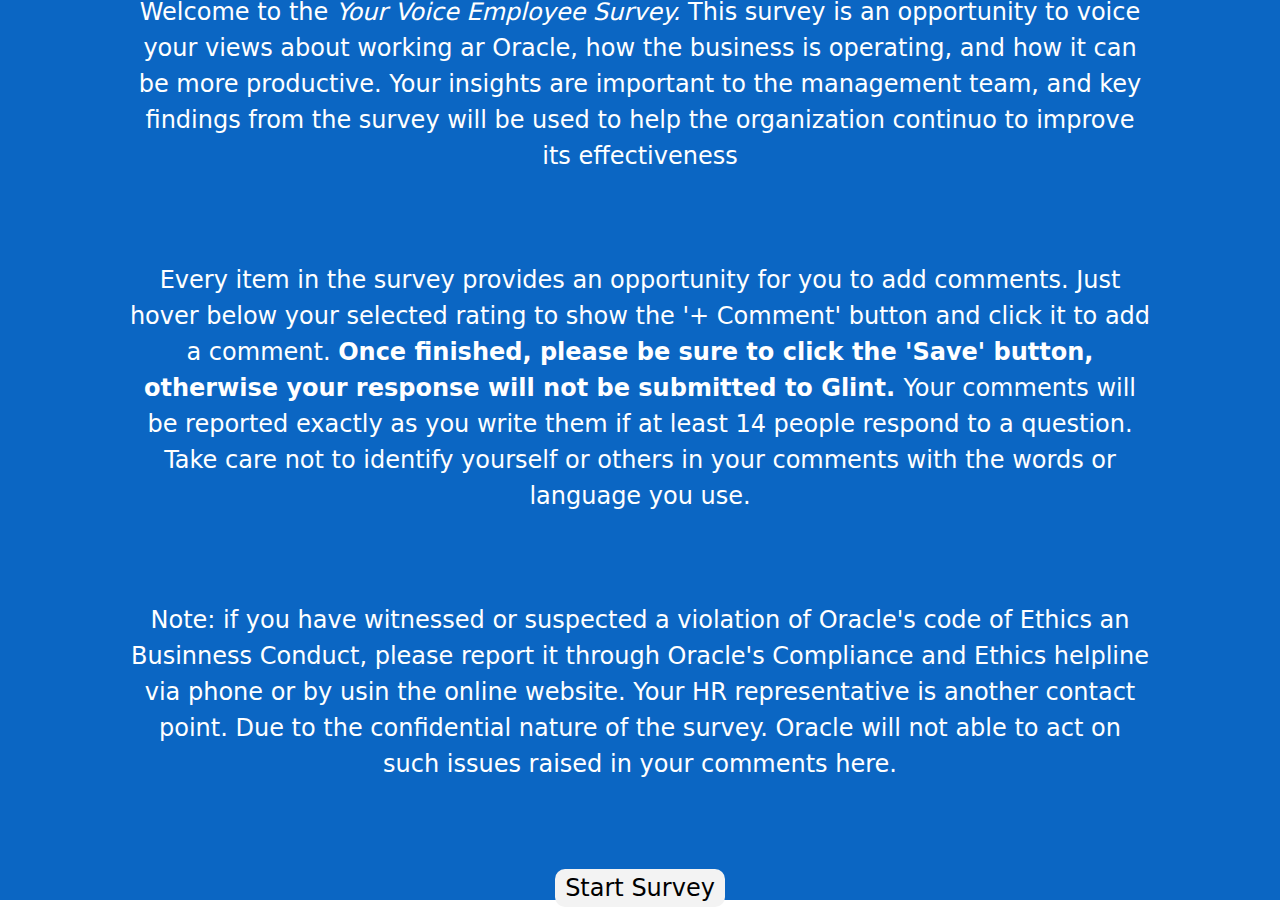
<file: index.html>
<!DOCTYPE html>
<html lang="en">

<head>
	<meta charset="UTF-8">
	<meta http-equiv="X-UA-Compatible" content="IE=edge">
	<meta name="viewport" content="width=device-width, initial-scale=1.0">
	<title>Your Voice</title>
	<link rel="stylesheet" href="../src/libs/bootstrap/bootstrap.min.css">
	<link rel="stylesheet" href="./src/css/styles.css">
</head>

<body>
	<div class="question-container">
		<div class="question" id="question-0">
			<p>Welcome to the <i>Your Voice Employee Survey.</i> This survey is an opportunity to voice your views about
				working ar Oracle, how the business is operating, and how it can be more productive. Your insights are
				important to the management team, and key findings from the survey will be used to help the organization
				continuo to improve its effectiveness</p> <br> <br>

			<p>Every item in the survey provides an opportunity for you to add comments. Just hover below your selected
				rating to show the '+ Comment' button and click it to add a comment. <strong>
					Once finished, please be sure to click
					the 'Save' button, otherwise your response will not be submitted to Glint.
				</strong>Your comments will be reported exactly as you write them if at least 14 people respond to a
				question. Take care not to identify yourself or others in your comments with the words or language you
				use.
			</p> <br> <br>
			<p>
				Note: if you have witnessed or suspected a violation of Oracle's code of Ethics an Businness Conduct,
				please
				report it through Oracle's Compliance and Ethics helpline via phone or by usin the online website. Your
				HR
				representative is another contact point. Due to the confidential nature of the survey. Oracle will not
				able
				to act on such issues raised in your comments here.
			</p>
			<br><br>
			<a href="./survey/index.html" id="button-start">Start Survey</a>
		</div>
	</div>
	<script src="../src/libs/jquery/jquery.min.js"></script>
	<script src="../src/libs/bootstrap/bootstrap.min.js"></script>
	<script src="../src/libs/bootstrap/bundle.min.js"></script>
</body>

</html>
</file>
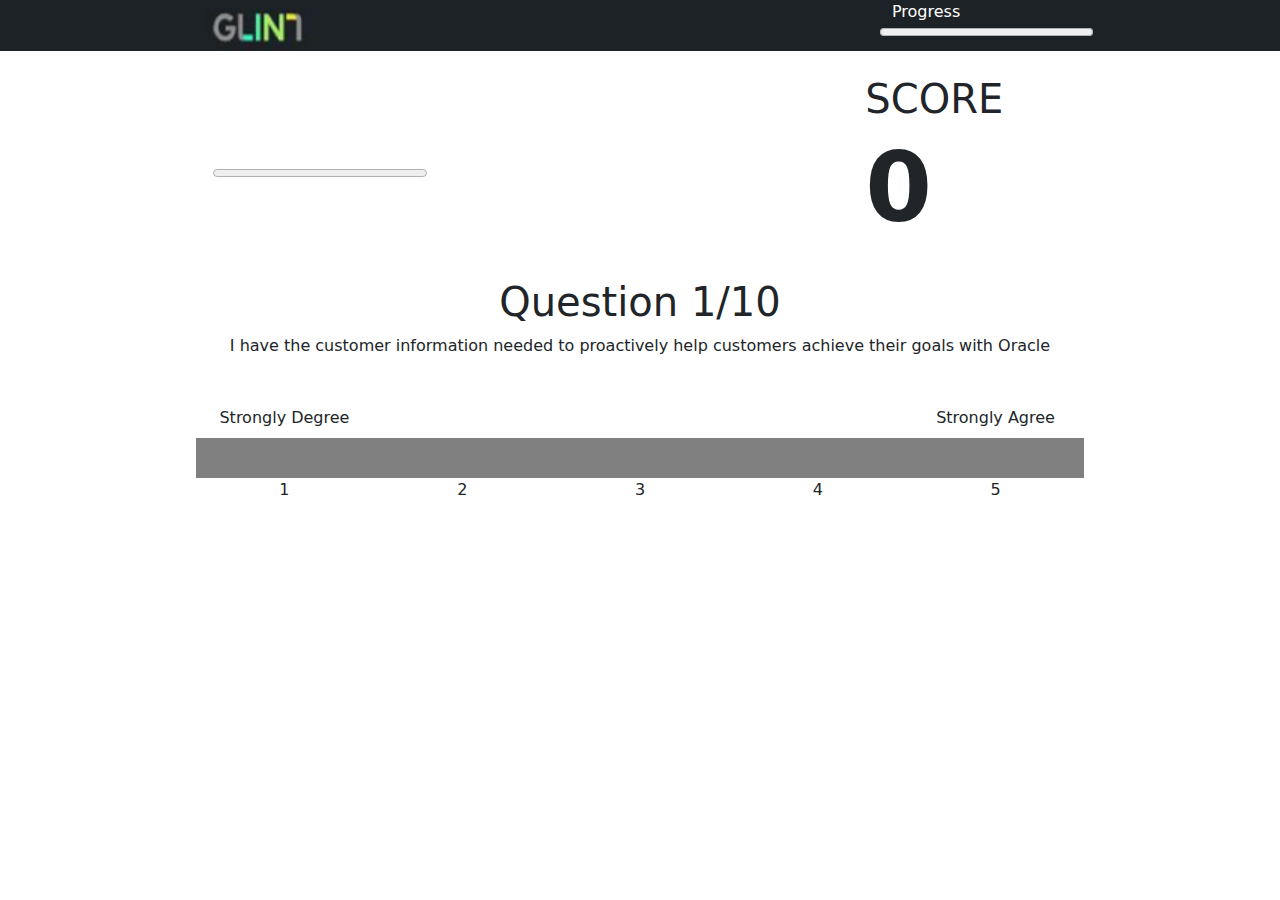
<file: survey/index.html>
<!DOCTYPE html>
<html lang="en">

<head>
	<meta charset="UTF-8">
	<meta http-equiv="X-UA-Compatible" content="IE=edge">
	<meta name="viewport" content="width=device-width, initial-scale=1.0">
	<title>Survey</title>
	<link rel="stylesheet" href="../src/libs/bootstrap/bootstrap.min.css">
	<link rel="stylesheet" href="../src/css/styles.css">
</head>

<body>
	<div class="container-fluid">
		<navbar class="row justify-content-around">
			<div class="col-3">
				<div class="row">
					<img src="../src/img/logo.png" alt="" id="logo">
				</div>
			</div>
			<div class="col-2">
				<div class="row">
					<span style="color: #fff;">Progress</span>
					<progress max="100" value="0" id="pb-navbar"> </progress>
				</div>
			</div>
		</navbar>
		<main class="row">
			<div class="col-12">
				<div class="row justify-content-between align-items-center my-4">
					<div class="offset-2 col-2">
						<div class="row">
							<p id="percentaje"></p>
							<progress max="100" value="0" id="pb-main"></progress>
						</div>
					</div>
					<div class="col-4">
						<div class="row">
							<h1>SCORE</h1>
							<h2 id="score">0</h2>
						</div>
					</div>
				</div>

				<div class="row my-2">
					<div class="col-12 text-center">
						<div class="row text-center">
							<h1 id="title"></h1>
						</div>

						<div class="row">
							<p id="content">

							</p>
						</div>

						<div class="row justify-content-center my-4">
							<div class="col-10">
								<div class="row justify-content-between my-2">
									<span class="col-4">Strongly Degree</span>
									<span class="col-4">Strongly Agree</span>
								</div>

								<div class="row justify-content-center">
									<div class="col-2 mr-1">
										<div class="row justify-content-center">
											<div class="col-12 box" data-score="1">
											</div>
											<span class="text-center">1</span>
										</div>
									</div>
									<div class="col-2 mr-1">
										<div class="row justify-content-center">
											<div class="col-12 box" data-score="2">
											</div>
											<span class="text-center">2</span>
										</div>
									</div>
									<div class="col-2 mr-1">
										<div class="row justify-content-center">
											<div class="col-12 box" data-score="3">
											</div>
											<span class="text-center">3</span>
										</div>
									</div>
									<div class="col-2 mr-1">
										<div class="row justify-content-center">
											<div class="col-12 box" data-score="4">
											</div>
											<span class="text-center">4</span>
										</div>
									</div>
									<div class="col-2 mr-1">
										<div class="row justify-content-center">
											<div class="col-12 box" data-score="5">
											</div>
											<span class="text-center">5</span>
										</div>
									</div>
								</div>
							</div>
						</div>

						<div class="row">
							<span id="total-score">

							</span>
						</div>
					</div>
				</div>
			</div>
		</main>
	</div>
	<script src="../src/libs/jquery/jquery.min.js"></script>
	<script src="../src/libs/bootstrap/bootstrap.min.js"></script>
	<script src="../src/libs/bootstrap/bundle.min.js"></script>
	<script src="../src/js/general-script.js"></script>
</body>

</html>
</file>
<file: src/css/styles.css>
* {
	padding: 0;
	margin: 0;
	box-sizing: border-box;
}

body {
	overflow-x: hidden;
}

.question-container {
	display: flex;
	flex-direction: row;
	align-items: center;
	background: #0B66C3;
	width: 100vw;
	height: 100vh;
	justify-content: center;
	align-items: center;
	text-align: center;
	font-size: 24px;
}
.question-item{
	width: 100vw;
}
#question-0 {
	width: 80%;
	color: #fff;
}

#button-start{
	padding: 5px 10px;
	color: #000;
	background: #f3f3f3;
	text-decoration: none;
	margin-top: 10px;
	border-radius: 10px;
}

#logo{
	width: 150px;
}
navbar{
	background: #1D2226;
}
.box{
	background: grey;
	height: 40px;
	transition: ease-in-out 0.3s;
}
.box:hover{
	background: #0B66C3;
	transition: ease-in-out 0.3s;
	cursor: pointer ;
}

#score{
	font-weight: bold;
	font-size: 96px;
}
</file>
